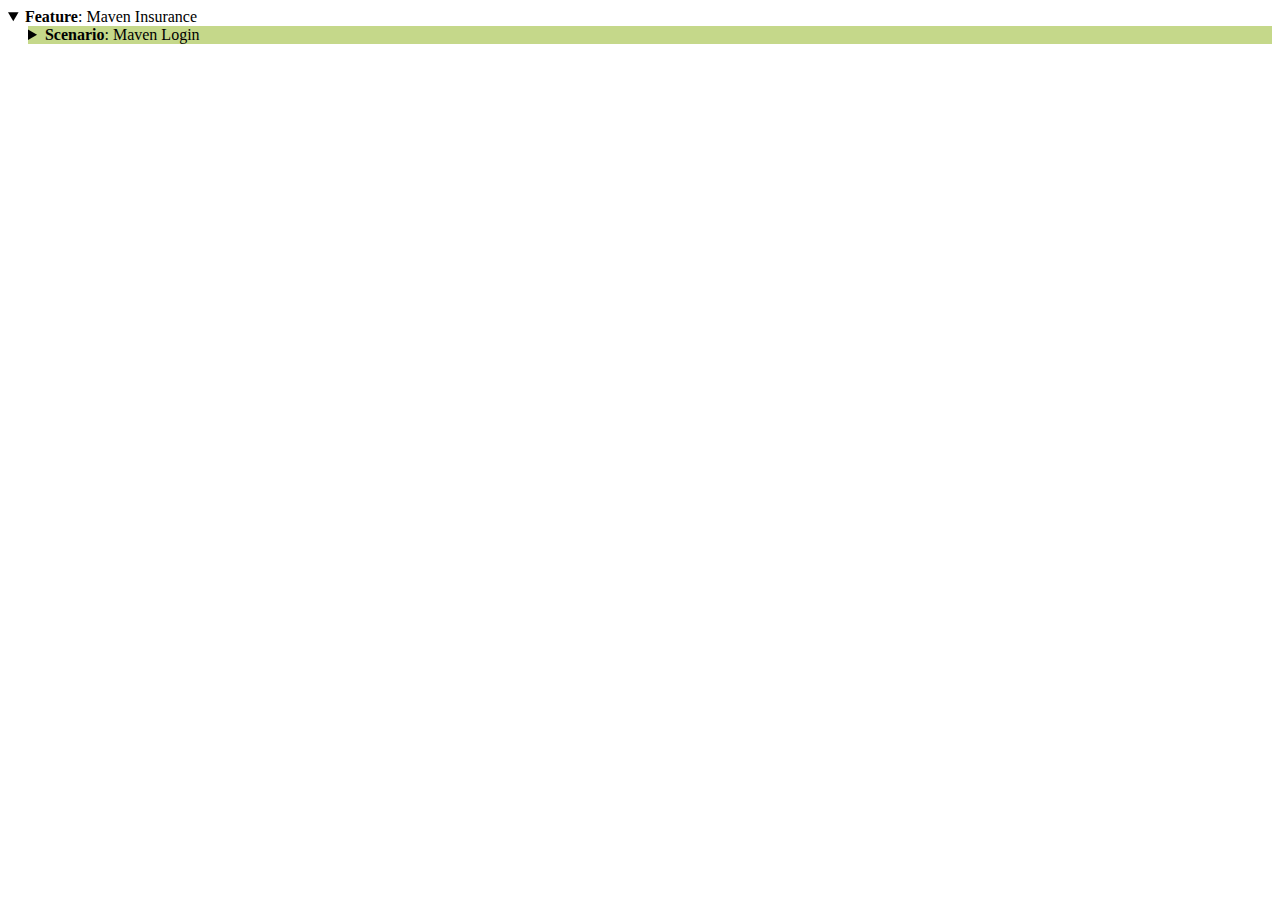
<file: CucumberReport/index.html>
<!DOCTYPE html>
<html>
  <head>
    <meta charset="utf-8">
    <title>Cucumber Features</title>
    <link href="style.css" rel="stylesheet">
    <script src="jquery-1.8.2.min.js"></script>
    <script src="formatter.js"></script>
    <script src="report.js"></script>
  </head>
  <body>
    <div class="cucumber-report"></div>
  </body>
</html>
</file>
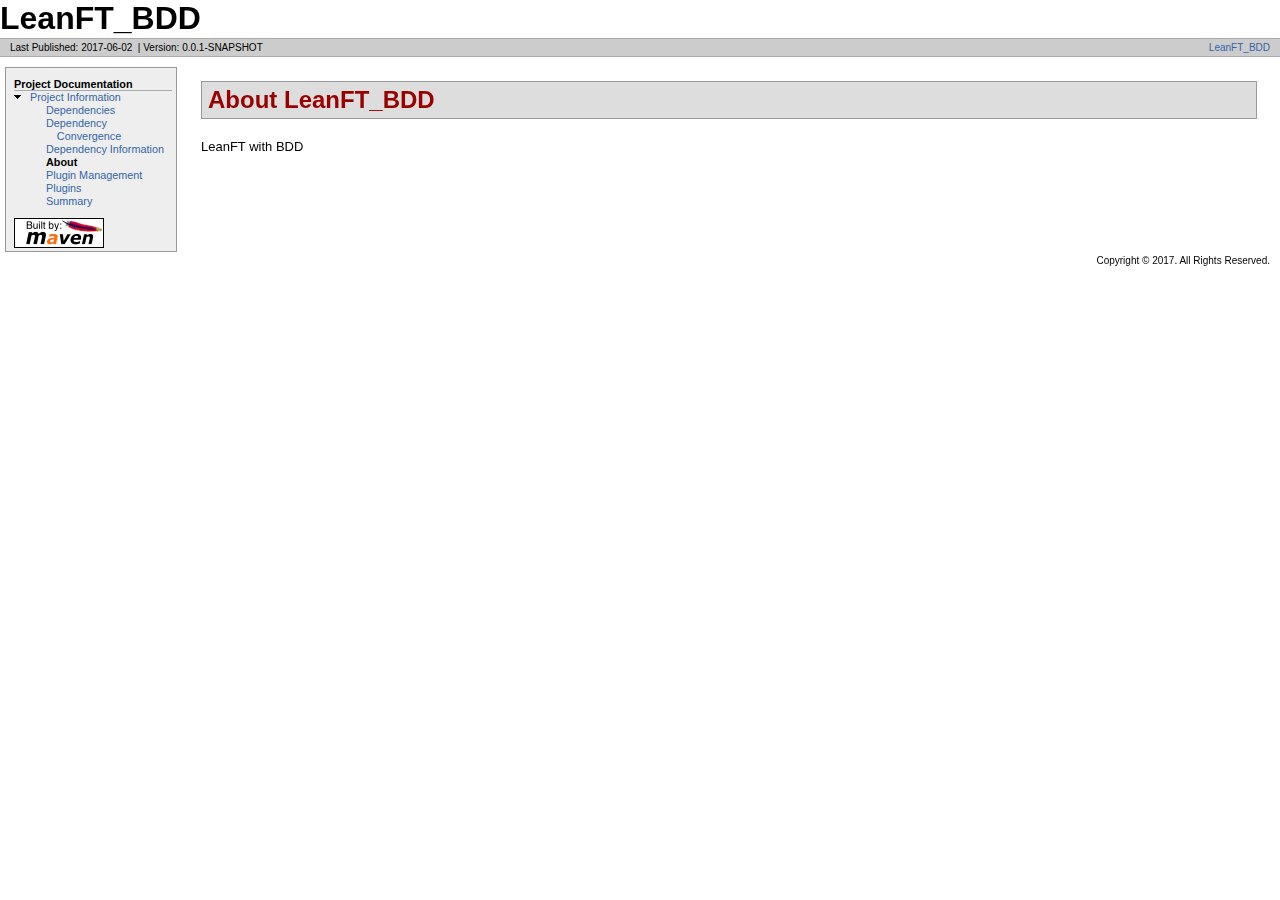
<file: target/site/index.html>
<!DOCTYPE html PUBLIC "-//W3C//DTD XHTML 1.0 Transitional//EN" "http://www.w3.org/TR/xhtml1/DTD/xhtml1-transitional.dtd">
<!-- Generated by Apache Maven Doxia Site Renderer 1.4 at 2017-06-02 -->
<html xmlns="http://www.w3.org/1999/xhtml" xml:lang="en" lang="en">
  <head>
    <meta http-equiv="Content-Type" content="text/html; charset=UTF-8" />
    <title>LeanFT_BDD - About</title>
    <style type="text/css" media="all">
      @import url("./css/maven-base.css");
      @import url("./css/maven-theme.css");
      @import url("./css/site.css");
    </style>
    <link rel="stylesheet" href="./css/print.css" type="text/css" media="print" />
    <meta name="Date-Revision-yyyymmdd" content="20170602" />
    <meta http-equiv="Content-Language" content="en" />
        
        </head>
  <body class="composite">
    <div id="banner">
                    <div id="bannerLeft">
                LeanFT_BDD
                </div>
                    <div class="clear">
        <hr/>
      </div>
    </div>
    <div id="breadcrumbs">
            
                    
                <div class="xleft">
        <span id="publishDate">Last Published: 2017-06-02</span>
                  &nbsp;| <span id="projectVersion">Version: 0.0.1-SNAPSHOT</span>
                      </div>
            <div class="xright">                    <a href="${project.url}" title="LeanFT_BDD">LeanFT_BDD</a>
              
                    
      </div>
      <div class="clear">
        <hr/>
      </div>
    </div>
    <div id="leftColumn">
      <div id="navcolumn">
             
                    
                                          <h5>Project Documentation</h5>
                  <ul>
                                                                                                                                                                                          <li class="expanded">
                          <a href="project-info.html" title="Project Information">Project Information</a>
                    <ul>
                      <li class="none">
                          <a href="dependencies.html" title="Dependencies">Dependencies</a>
            </li>
                      <li class="none">
                          <a href="dependency-convergence.html" title="Dependency Convergence">Dependency Convergence</a>
            </li>
                      <li class="none">
                          <a href="dependency-info.html" title="Dependency Information">Dependency Information</a>
            </li>
                      <li class="none">
            <strong>About</strong>
          </li>
                      <li class="none">
                          <a href="plugin-management.html" title="Plugin Management">Plugin Management</a>
            </li>
                      <li class="none">
                          <a href="plugins.html" title="Plugins">Plugins</a>
            </li>
                      <li class="none">
                          <a href="project-summary.html" title="Summary">Summary</a>
            </li>
              </ul>
        </li>
          </ul>
                             <a href="http://maven.apache.org/" title="Built by Maven" class="poweredBy">
        <img class="poweredBy" alt="Built by Maven" src="./images/logos/maven-feather.png" />
      </a>
                   
                    
            </div>
    </div>
    <div id="bodyColumn">
      <div id="contentBox">
        <div class="section">
<h2>About LeanFT_BDD<a name="About_LeanFT_BDD"></a></h2><a name="About_LeanFT_BDD"></a>
<p>LeanFT with BDD</p></div>
      </div>
    </div>
    <div class="clear">
      <hr/>
    </div>
    <div id="footer">
      <div class="xright">
              Copyright &#169;                   2017.
          All Rights Reserved.      
                    
                  </div>
      <div class="clear">
        <hr/>
      </div>
    </div>
  </body>
</html>
</file>
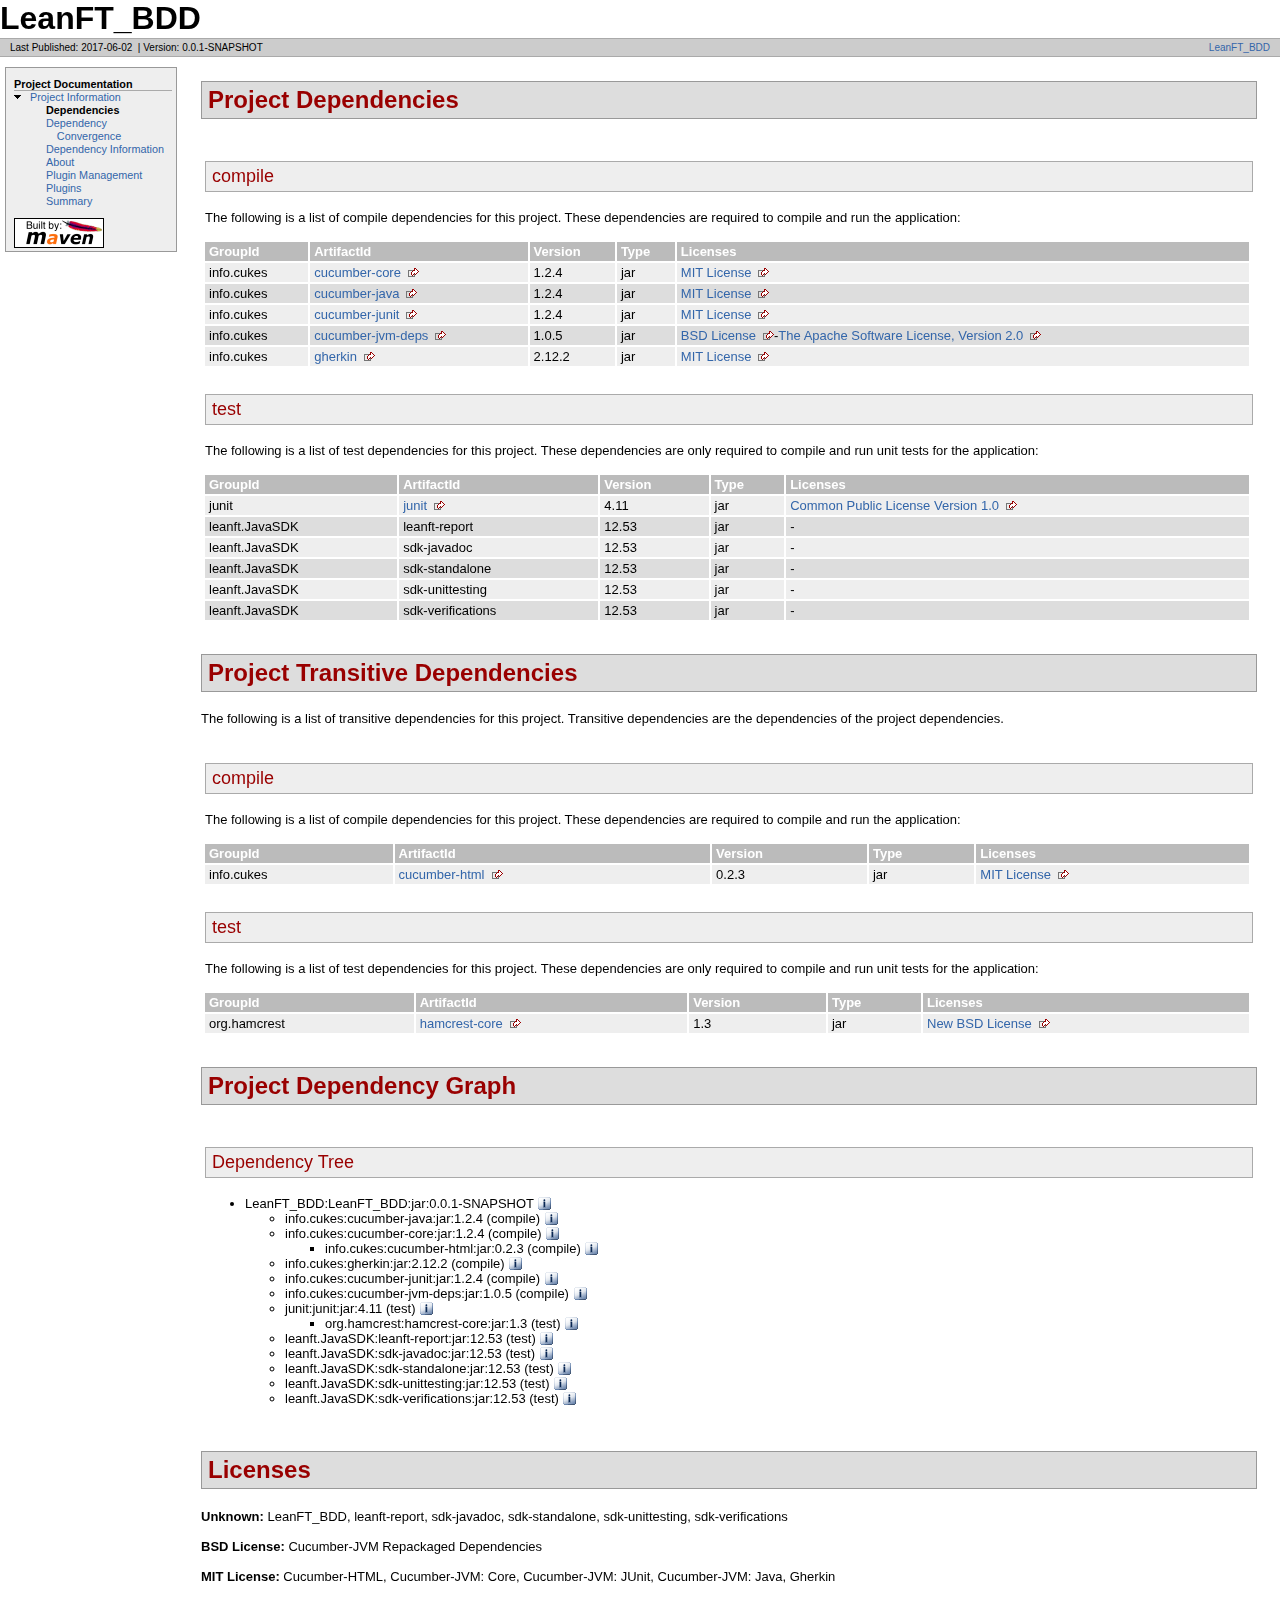
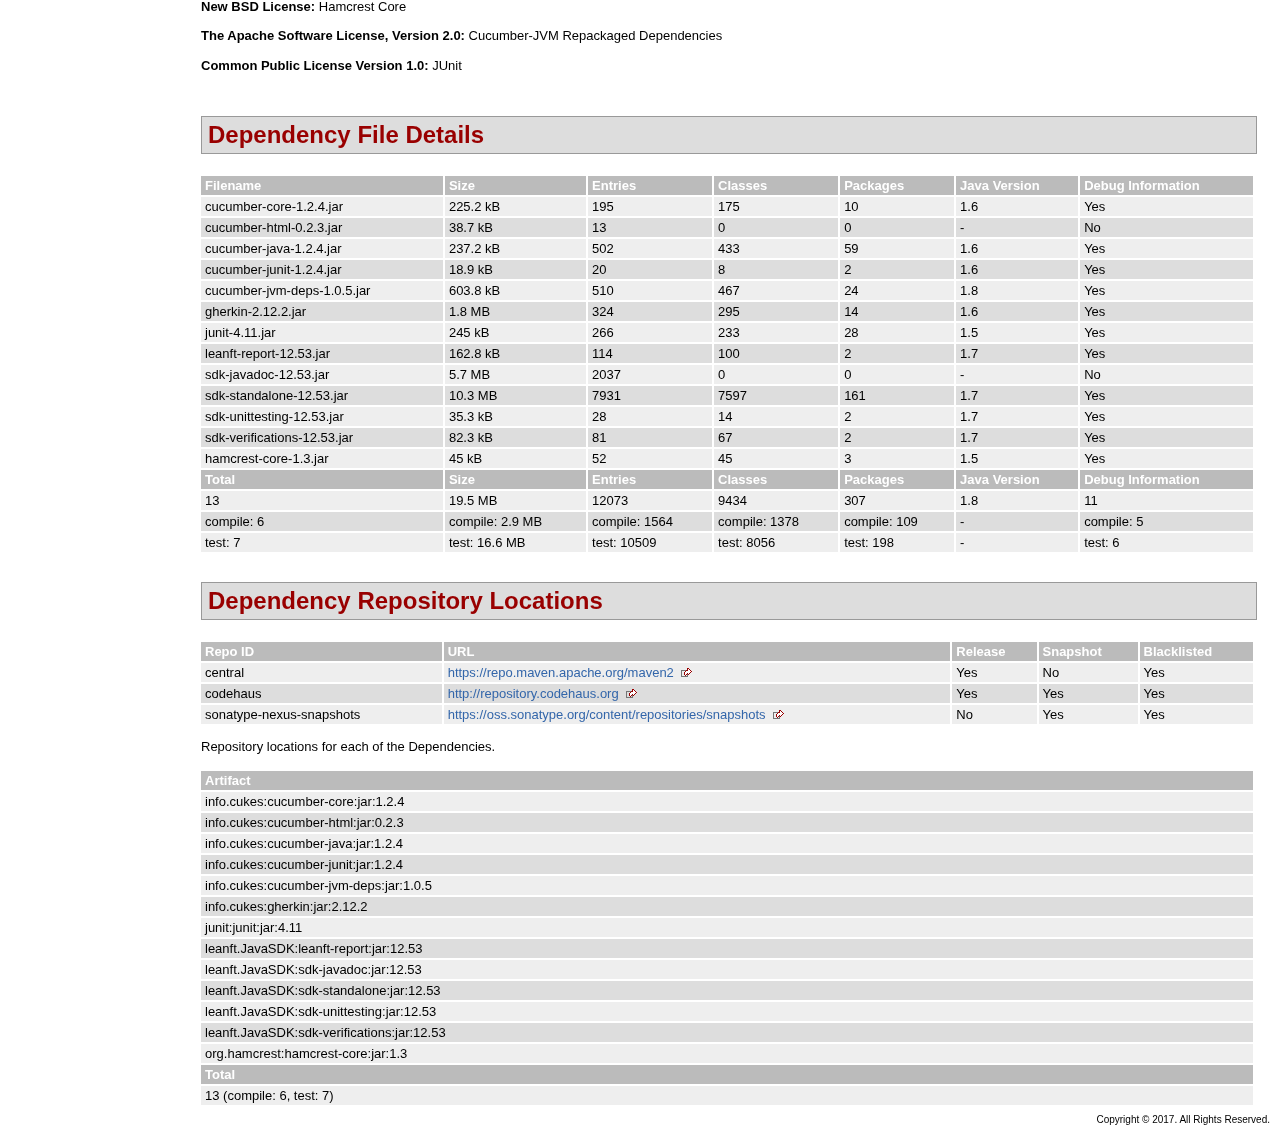
<file: target/site/dependencies.html>
<!DOCTYPE html PUBLIC "-//W3C//DTD XHTML 1.0 Transitional//EN" "http://www.w3.org/TR/xhtml1/DTD/xhtml1-transitional.dtd">
<!-- Generated by Apache Maven Doxia Site Renderer 1.4 at 2017-06-02 -->
<html xmlns="http://www.w3.org/1999/xhtml" xml:lang="en" lang="en">
  <head>
    <meta http-equiv="Content-Type" content="text/html; charset=UTF-8" />
    <title>LeanFT_BDD - Project Dependencies</title>
    <style type="text/css" media="all">
      @import url("./css/maven-base.css");
      @import url("./css/maven-theme.css");
      @import url("./css/site.css");
    </style>
    <link rel="stylesheet" href="./css/print.css" type="text/css" media="print" />
    <meta name="Date-Revision-yyyymmdd" content="20170602" />
    <meta http-equiv="Content-Language" content="en" />
        
        </head>
  <body class="composite">
    <div id="banner">
                    <div id="bannerLeft">
                LeanFT_BDD
                </div>
                    <div class="clear">
        <hr/>
      </div>
    </div>
    <div id="breadcrumbs">
            
                    
                <div class="xleft">
        <span id="publishDate">Last Published: 2017-06-02</span>
                  &nbsp;| <span id="projectVersion">Version: 0.0.1-SNAPSHOT</span>
                      </div>
            <div class="xright">                    <a href="${project.url}" title="LeanFT_BDD">LeanFT_BDD</a>
              
                    
      </div>
      <div class="clear">
        <hr/>
      </div>
    </div>
    <div id="leftColumn">
      <div id="navcolumn">
             
                    
                                          <h5>Project Documentation</h5>
                  <ul>
                                                                                                                                                                                          <li class="expanded">
                          <a href="project-info.html" title="Project Information">Project Information</a>
                    <ul>
                      <li class="none">
            <strong>Dependencies</strong>
          </li>
                      <li class="none">
                          <a href="dependency-convergence.html" title="Dependency Convergence">Dependency Convergence</a>
            </li>
                      <li class="none">
                          <a href="dependency-info.html" title="Dependency Information">Dependency Information</a>
            </li>
                      <li class="none">
                          <a href="index.html" title="About">About</a>
            </li>
                      <li class="none">
                          <a href="plugin-management.html" title="Plugin Management">Plugin Management</a>
            </li>
                      <li class="none">
                          <a href="plugins.html" title="Plugins">Plugins</a>
            </li>
                      <li class="none">
                          <a href="project-summary.html" title="Summary">Summary</a>
            </li>
              </ul>
        </li>
          </ul>
                             <a href="http://maven.apache.org/" title="Built by Maven" class="poweredBy">
        <img class="poweredBy" alt="Built by Maven" src="./images/logos/maven-feather.png" />
      </a>
                   
                    
            </div>
    </div>
    <div id="bodyColumn">
      <div id="contentBox">
        <a name="Project_Dependencies"></a>
<div class="section">
<h2>Project Dependencies<a name="Project_Dependencies"></a></h2><a name="Project_Dependencies_compile"></a>
<div class="section">
<h3>compile<a name="compile"></a></h3>
<p>The following is a list of compile dependencies for this project. These dependencies are required to compile and run the application:</p>
<table border="0" class="bodyTable">
<tr class="a">
<th>GroupId</th>
<th>ArtifactId</th>
<th>Version</th>
<th>Type</th>
<th>Licenses</th></tr>
<tr class="b">
<td>info.cukes</td>
<td><a class="externalLink" href="http://cukes.info/cucumber-core/">cucumber-core</a></td>
<td>1.2.4</td>
<td>jar</td>
<td><a class="externalLink" href="http://www.opensource.org/licenses/mit-license">MIT License</a></td></tr>
<tr class="a">
<td>info.cukes</td>
<td><a class="externalLink" href="http://cukes.info/cucumber-java/">cucumber-java</a></td>
<td>1.2.4</td>
<td>jar</td>
<td><a class="externalLink" href="http://www.opensource.org/licenses/mit-license">MIT License</a></td></tr>
<tr class="b">
<td>info.cukes</td>
<td><a class="externalLink" href="http://cukes.info/cucumber-junit/">cucumber-junit</a></td>
<td>1.2.4</td>
<td>jar</td>
<td><a class="externalLink" href="http://www.opensource.org/licenses/mit-license">MIT License</a></td></tr>
<tr class="a">
<td>info.cukes</td>
<td><a class="externalLink" href="https://github.com/cucumber/cucumber-jvm-deps">cucumber-jvm-deps</a></td>
<td>1.0.5</td>
<td>jar</td>
<td><a class="externalLink" href="http://xstream.codehaus.org/license.html">BSD License</a>-<a class="externalLink" href="http://www.apache.org/licenses/LICENSE-2.0">The Apache Software License, Version 2.0</a></td></tr>
<tr class="b">
<td>info.cukes</td>
<td><a class="externalLink" href="https://github.com/cucumber/gherkin">gherkin</a></td>
<td>2.12.2</td>
<td>jar</td>
<td><a class="externalLink" href="http://www.opensource.org/licenses/mit-license">MIT License</a></td></tr></table></div><a name="Project_Dependencies_test"></a>
<div class="section">
<h3>test<a name="test"></a></h3>
<p>The following is a list of test dependencies for this project. These dependencies are only required to compile and run unit tests for the application:</p>
<table border="0" class="bodyTable">
<tr class="a">
<th>GroupId</th>
<th>ArtifactId</th>
<th>Version</th>
<th>Type</th>
<th>Licenses</th></tr>
<tr class="b">
<td>junit</td>
<td><a class="externalLink" href="http://junit.org">junit</a></td>
<td>4.11</td>
<td>jar</td>
<td><a class="externalLink" href="http://www.opensource.org/licenses/cpl1.0.txt">Common Public License Version 1.0</a></td></tr>
<tr class="a">
<td>leanft.JavaSDK</td>
<td>leanft-report</td>
<td>12.53</td>
<td>jar</td>
<td>-</td></tr>
<tr class="b">
<td>leanft.JavaSDK</td>
<td>sdk-javadoc</td>
<td>12.53</td>
<td>jar</td>
<td>-</td></tr>
<tr class="a">
<td>leanft.JavaSDK</td>
<td>sdk-standalone</td>
<td>12.53</td>
<td>jar</td>
<td>-</td></tr>
<tr class="b">
<td>leanft.JavaSDK</td>
<td>sdk-unittesting</td>
<td>12.53</td>
<td>jar</td>
<td>-</td></tr>
<tr class="a">
<td>leanft.JavaSDK</td>
<td>sdk-verifications</td>
<td>12.53</td>
<td>jar</td>
<td>-</td></tr></table></div></div><a name="Project_Transitive_Dependencies"></a>
<div class="section">
<h2>Project Transitive Dependencies<a name="Project_Transitive_Dependencies"></a></h2>
<p>The following is a list of transitive dependencies for this project. Transitive dependencies are the dependencies of the project dependencies.</p><a name="Project_Transitive_Dependencies_compile"></a>
<div class="section">
<h3>compile<a name="compile"></a></h3>
<p>The following is a list of compile dependencies for this project. These dependencies are required to compile and run the application:</p>
<table border="0" class="bodyTable">
<tr class="a">
<th>GroupId</th>
<th>ArtifactId</th>
<th>Version</th>
<th>Type</th>
<th>Licenses</th></tr>
<tr class="b">
<td>info.cukes</td>
<td><a class="externalLink" href="http://nexus.sonatype.org/oss-repository-hosting.html/cucumber-html">cucumber-html</a></td>
<td>0.2.3</td>
<td>jar</td>
<td><a class="externalLink" href="http://www.opensource.org/licenses/mit-license">MIT License</a></td></tr></table></div><a name="Project_Transitive_Dependencies_test"></a>
<div class="section">
<h3>test<a name="test"></a></h3>
<p>The following is a list of test dependencies for this project. These dependencies are only required to compile and run unit tests for the application:</p>
<table border="0" class="bodyTable">
<tr class="a">
<th>GroupId</th>
<th>ArtifactId</th>
<th>Version</th>
<th>Type</th>
<th>Licenses</th></tr>
<tr class="b">
<td>org.hamcrest</td>
<td><a class="externalLink" href="https://github.com/hamcrest/JavaHamcrest/hamcrest-core">hamcrest-core</a></td>
<td>1.3</td>
<td>jar</td>
<td><a class="externalLink" href="http://www.opensource.org/licenses/bsd-license.php">New BSD License</a></td></tr></table></div></div><a name="Project_Dependency_Graph"></a>
<div class="section">
<h2>Project Dependency Graph<a name="Project_Dependency_Graph"></a></h2>
<script language="javascript" type="text/javascript">
      function toggleDependencyDetails( divId, imgId )
      {
        var div = document.getElementById( divId );
        var img = document.getElementById( imgId );
        if( div.style.display == '' )
        {
          div.style.display = 'none';
          img.src='./images/icon_info_sml.gif';
          img.alt='[Information]';
        }
        else
        {
          div.style.display = '';
          img.src='./images/close.gif';
          img.alt='[Close]';
        }
      }
</script>
<a name="Dependency_Tree"></a>
<div class="section">
<h3>Dependency Tree<a name="Dependency_Tree"></a></h3>
<ul>
<li>LeanFT_BDD:LeanFT_BDD:jar:0.0.1-SNAPSHOT <img id="_img1" src="./images/icon_info_sml.gif" alt="[Information]" onclick="toggleDependencyDetails( '_dep0', '_img1' );" style="cursor: pointer; vertical-align: text-bottom;"></img><div id="_dep0" style="display:none">
<table border="0" class="bodyTable">
<tr class="a">
<th>LeanFT_BDD</th></tr>
<tr class="b">
<td>
<p><b>Description: </b>LeanFT with BDD</p>
<p><b>Project Licenses: </b>No licenses are defined for this project.</p></td></tr></table></div>
<ul>
<li>info.cukes:cucumber-java:jar:1.2.4 (compile) <img id="_img3" src="./images/icon_info_sml.gif" alt="[Information]" onclick="toggleDependencyDetails( '_dep2', '_img3' );" style="cursor: pointer; vertical-align: text-bottom;"></img><div id="_dep2" style="display:none">
<table border="0" class="bodyTable">
<tr class="a">
<th>Cucumber-JVM: Java</th></tr>
<tr class="b">
<td>
<p><b>Description: </b>Sonatype helps open source projects to set up Maven repositories on https://oss.sonatype.org/</p>
<p><b>URL: </b><a class="externalLink" href="http://cukes.info/cucumber-java/">http://cukes.info/cucumber-java/</a></p>
<p><b>Project Licenses: </b><a class="externalLink" href="http://www.opensource.org/licenses/mit-license">MIT License</a></p></td></tr></table></div></li>
<li>info.cukes:cucumber-core:jar:1.2.4 (compile) <img id="_img5" src="./images/icon_info_sml.gif" alt="[Information]" onclick="toggleDependencyDetails( '_dep4', '_img5' );" style="cursor: pointer; vertical-align: text-bottom;"></img><div id="_dep4" style="display:none">
<table border="0" class="bodyTable">
<tr class="a">
<th>Cucumber-JVM: Core</th></tr>
<tr class="b">
<td>
<p><b>Description: </b>Sonatype helps open source projects to set up Maven repositories on https://oss.sonatype.org/</p>
<p><b>URL: </b><a class="externalLink" href="http://cukes.info/cucumber-core/">http://cukes.info/cucumber-core/</a></p>
<p><b>Project Licenses: </b><a class="externalLink" href="http://www.opensource.org/licenses/mit-license">MIT License</a></p></td></tr></table></div>
<ul>
<li>info.cukes:cucumber-html:jar:0.2.3 (compile) <img id="_img7" src="./images/icon_info_sml.gif" alt="[Information]" onclick="toggleDependencyDetails( '_dep6', '_img7' );" style="cursor: pointer; vertical-align: text-bottom;"></img><div id="_dep6" style="display:none">
<table border="0" class="bodyTable">
<tr class="a">
<th>Cucumber-HTML</th></tr>
<tr class="b">
<td>
<p><b>Description: </b>Cucumber-HTML is a cross-platform HTML formatter for all the Cucumber implementations.</p>
<p><b>URL: </b><a class="externalLink" href="http://nexus.sonatype.org/oss-repository-hosting.html/cucumber-html">http://nexus.sonatype.org/oss-repository-hosting.html/cucumber-html</a></p>
<p><b>Project Licenses: </b><a class="externalLink" href="http://www.opensource.org/licenses/mit-license">MIT License</a></p></td></tr></table></div></li></ul></li>
<li>info.cukes:gherkin:jar:2.12.2 (compile) <img id="_img9" src="./images/icon_info_sml.gif" alt="[Information]" onclick="toggleDependencyDetails( '_dep8', '_img9' );" style="cursor: pointer; vertical-align: text-bottom;"></img><div id="_dep8" style="display:none">
<table border="0" class="bodyTable">
<tr class="a">
<th>Gherkin</th></tr>
<tr class="b">
<td>
<p><b>Description: </b>Pure Java Gherkin</p>
<p><b>URL: </b><a class="externalLink" href="https://github.com/cucumber/gherkin">https://github.com/cucumber/gherkin</a></p>
<p><b>Project Licenses: </b><a class="externalLink" href="http://www.opensource.org/licenses/mit-license">MIT License</a></p></td></tr></table></div></li>
<li>info.cukes:cucumber-junit:jar:1.2.4 (compile) <img id="_img11" src="./images/icon_info_sml.gif" alt="[Information]" onclick="toggleDependencyDetails( '_dep10', '_img11' );" style="cursor: pointer; vertical-align: text-bottom;"></img><div id="_dep10" style="display:none">
<table border="0" class="bodyTable">
<tr class="a">
<th>Cucumber-JVM: JUnit</th></tr>
<tr class="b">
<td>
<p><b>Description: </b>Sonatype helps open source projects to set up Maven repositories on https://oss.sonatype.org/</p>
<p><b>URL: </b><a class="externalLink" href="http://cukes.info/cucumber-junit/">http://cukes.info/cucumber-junit/</a></p>
<p><b>Project Licenses: </b><a class="externalLink" href="http://www.opensource.org/licenses/mit-license">MIT License</a></p></td></tr></table></div></li>
<li>info.cukes:cucumber-jvm-deps:jar:1.0.5 (compile) <img id="_img13" src="./images/icon_info_sml.gif" alt="[Information]" onclick="toggleDependencyDetails( '_dep12', '_img13' );" style="cursor: pointer; vertical-align: text-bottom;"></img><div id="_dep12" style="display:none">
<table border="0" class="bodyTable">
<tr class="a">
<th>Cucumber-JVM Repackaged Dependencies</th></tr>
<tr class="b">
<td>
<p><b>Description: </b>Sonatype helps open source projects to set up Maven repositories on https://oss.sonatype.org/</p>
<p><b>URL: </b><a class="externalLink" href="https://github.com/cucumber/cucumber-jvm-deps">https://github.com/cucumber/cucumber-jvm-deps</a></p>
<p><b>Project Licenses: </b><a class="externalLink" href="http://xstream.codehaus.org/license.html">BSD License</a>, <a class="externalLink" href="http://www.apache.org/licenses/LICENSE-2.0">The Apache Software License, Version 2.0</a></p></td></tr></table></div></li>
<li>junit:junit:jar:4.11 (test) <img id="_img15" src="./images/icon_info_sml.gif" alt="[Information]" onclick="toggleDependencyDetails( '_dep14', '_img15' );" style="cursor: pointer; vertical-align: text-bottom;"></img><div id="_dep14" style="display:none">
<table border="0" class="bodyTable">
<tr class="a">
<th>JUnit</th></tr>
<tr class="b">
<td>
<p><b>Description: </b>JUnit is a regression testing framework written by Erich Gamma and Kent Beck.
        It is used by the developer who implements unit tests in Java.</p>
<p><b>URL: </b><a class="externalLink" href="http://junit.org">http://junit.org</a></p>
<p><b>Project Licenses: </b><a class="externalLink" href="http://www.opensource.org/licenses/cpl1.0.txt">Common Public License Version 1.0</a></p></td></tr></table></div>
<ul>
<li>org.hamcrest:hamcrest-core:jar:1.3 (test) <img id="_img17" src="./images/icon_info_sml.gif" alt="[Information]" onclick="toggleDependencyDetails( '_dep16', '_img17' );" style="cursor: pointer; vertical-align: text-bottom;"></img><div id="_dep16" style="display:none">
<table border="0" class="bodyTable">
<tr class="a">
<th>Hamcrest Core</th></tr>
<tr class="b">
<td>
<p><b>Description: </b>This is the core API of hamcrest matcher framework to be used by third-party framework providers. This includes the a foundation set of matcher implementations for common operations.</p>
<p><b>URL: </b><a class="externalLink" href="https://github.com/hamcrest/JavaHamcrest/hamcrest-core">https://github.com/hamcrest/JavaHamcrest/hamcrest-core</a></p>
<p><b>Project Licenses: </b><a class="externalLink" href="http://www.opensource.org/licenses/bsd-license.php">New BSD License</a></p></td></tr></table></div></li></ul></li>
<li>leanft.JavaSDK:leanft-report:jar:12.53 (test) <img id="_img19" src="./images/icon_info_sml.gif" alt="[Information]" onclick="toggleDependencyDetails( '_dep18', '_img19' );" style="cursor: pointer; vertical-align: text-bottom;"></img><div id="_dep18" style="display:none">
<table border="0" class="bodyTable">
<tr class="a">
<th>leanft-report</th></tr>
<tr class="b">
<td>
<p><b>Description: </b>POM was created from install:install-file</p>
<p><b>Project Licenses: </b>No licenses are defined for this project.</p></td></tr></table></div></li>
<li>leanft.JavaSDK:sdk-javadoc:jar:12.53 (test) <img id="_img21" src="./images/icon_info_sml.gif" alt="[Information]" onclick="toggleDependencyDetails( '_dep20', '_img21' );" style="cursor: pointer; vertical-align: text-bottom;"></img><div id="_dep20" style="display:none">
<table border="0" class="bodyTable">
<tr class="a">
<th>sdk-javadoc</th></tr>
<tr class="b">
<td>
<p><b>Description: </b>POM was created from install:install-file</p>
<p><b>Project Licenses: </b>No licenses are defined for this project.</p></td></tr></table></div></li>
<li>leanft.JavaSDK:sdk-standalone:jar:12.53 (test) <img id="_img23" src="./images/icon_info_sml.gif" alt="[Information]" onclick="toggleDependencyDetails( '_dep22', '_img23' );" style="cursor: pointer; vertical-align: text-bottom;"></img><div id="_dep22" style="display:none">
<table border="0" class="bodyTable">
<tr class="a">
<th>sdk-standalone</th></tr>
<tr class="b">
<td>
<p><b>Description: </b>POM was created from install:install-file</p>
<p><b>Project Licenses: </b>No licenses are defined for this project.</p></td></tr></table></div></li>
<li>leanft.JavaSDK:sdk-unittesting:jar:12.53 (test) <img id="_img25" src="./images/icon_info_sml.gif" alt="[Information]" onclick="toggleDependencyDetails( '_dep24', '_img25' );" style="cursor: pointer; vertical-align: text-bottom;"></img><div id="_dep24" style="display:none">
<table border="0" class="bodyTable">
<tr class="a">
<th>sdk-unittesting</th></tr>
<tr class="b">
<td>
<p><b>Description: </b>POM was created from install:install-file</p>
<p><b>Project Licenses: </b>No licenses are defined for this project.</p></td></tr></table></div></li>
<li>leanft.JavaSDK:sdk-verifications:jar:12.53 (test) <img id="_img27" src="./images/icon_info_sml.gif" alt="[Information]" onclick="toggleDependencyDetails( '_dep26', '_img27' );" style="cursor: pointer; vertical-align: text-bottom;"></img><div id="_dep26" style="display:none">
<table border="0" class="bodyTable">
<tr class="a">
<th>sdk-verifications</th></tr>
<tr class="b">
<td>
<p><b>Description: </b>POM was created from install:install-file</p>
<p><b>Project Licenses: </b>No licenses are defined for this project.</p></td></tr></table></div></li></ul></li></ul></div></div><a name="Licenses"></a>
<div class="section">
<h2>Licenses<a name="Licenses"></a></h2>
<p><b>Unknown: </b>LeanFT_BDD, leanft-report, sdk-javadoc, sdk-standalone, sdk-unittesting, sdk-verifications</p>
<p><b>BSD License: </b>Cucumber-JVM Repackaged Dependencies</p>
<p><b>MIT License: </b>Cucumber-HTML, Cucumber-JVM: Core, Cucumber-JVM: JUnit, Cucumber-JVM: Java, Gherkin</p>
<p><b>New BSD License: </b>Hamcrest Core</p>
<p><b>The Apache Software License, Version 2.0: </b>Cucumber-JVM Repackaged Dependencies</p>
<p><b>Common Public License Version 1.0: </b>JUnit</p></div><a name="Dependency_File_Details"></a>
<div class="section">
<h2>Dependency File Details<a name="Dependency_File_Details"></a></h2>
<table border="0" class="bodyTable">
<tr class="a">
<th>Filename</th>
<th>Size</th>
<th>Entries</th>
<th>Classes</th>
<th>Packages</th>
<th>Java Version</th>
<th title="Indicates whether these dependencies have been compiled with debug information.">Debug Information</th></tr>
<tr class="b">
<td>cucumber-core-1.2.4.jar</td>
<td>225.2 kB</td>
<td>195</td>
<td>175</td>
<td>10</td>
<td>1.6</td>
<td>Yes</td></tr>
<tr class="a">
<td>cucumber-html-0.2.3.jar</td>
<td>38.7 kB</td>
<td>13</td>
<td>0</td>
<td>0</td>
<td>-</td>
<td>No</td></tr>
<tr class="b">
<td>cucumber-java-1.2.4.jar</td>
<td>237.2 kB</td>
<td>502</td>
<td>433</td>
<td>59</td>
<td>1.6</td>
<td>Yes</td></tr>
<tr class="a">
<td>cucumber-junit-1.2.4.jar</td>
<td>18.9 kB</td>
<td>20</td>
<td>8</td>
<td>2</td>
<td>1.6</td>
<td>Yes</td></tr>
<tr class="b">
<td>cucumber-jvm-deps-1.0.5.jar</td>
<td>603.8 kB</td>
<td>510</td>
<td>467</td>
<td>24</td>
<td>1.8</td>
<td>Yes</td></tr>
<tr class="a">
<td>gherkin-2.12.2.jar</td>
<td>1.8 MB</td>
<td>324</td>
<td>295</td>
<td>14</td>
<td>1.6</td>
<td>Yes</td></tr>
<tr class="b">
<td>junit-4.11.jar</td>
<td>245 kB</td>
<td>266</td>
<td>233</td>
<td>28</td>
<td>1.5</td>
<td>Yes</td></tr>
<tr class="a">
<td>leanft-report-12.53.jar</td>
<td>162.8 kB</td>
<td>114</td>
<td>100</td>
<td>2</td>
<td>1.7</td>
<td>Yes</td></tr>
<tr class="b">
<td>sdk-javadoc-12.53.jar</td>
<td>5.7 MB</td>
<td>2037</td>
<td>0</td>
<td>0</td>
<td>-</td>
<td>No</td></tr>
<tr class="a">
<td>sdk-standalone-12.53.jar</td>
<td>10.3 MB</td>
<td>7931</td>
<td>7597</td>
<td>161</td>
<td>1.7</td>
<td>Yes</td></tr>
<tr class="b">
<td>sdk-unittesting-12.53.jar</td>
<td>35.3 kB</td>
<td>28</td>
<td>14</td>
<td>2</td>
<td>1.7</td>
<td>Yes</td></tr>
<tr class="a">
<td>sdk-verifications-12.53.jar</td>
<td>82.3 kB</td>
<td>81</td>
<td>67</td>
<td>2</td>
<td>1.7</td>
<td>Yes</td></tr>
<tr class="b">
<td>hamcrest-core-1.3.jar</td>
<td>45 kB</td>
<td>52</td>
<td>45</td>
<td>3</td>
<td>1.5</td>
<td>Yes</td></tr>
<tr class="a">
<th>Total</th>
<th>Size</th>
<th>Entries</th>
<th>Classes</th>
<th>Packages</th>
<th>Java Version</th>
<th>Debug Information</th></tr>
<tr class="b">
<td>13</td>
<td>19.5 MB</td>
<td>12073</td>
<td>9434</td>
<td>307</td>
<td>1.8</td>
<td>11</td></tr>
<tr class="a">
<td>compile: 6</td>
<td>compile: 2.9 MB</td>
<td>compile: 1564</td>
<td>compile: 1378</td>
<td>compile: 109</td>
<td>-</td>
<td>compile: 5</td></tr>
<tr class="b">
<td>test: 7</td>
<td>test: 16.6 MB</td>
<td>test: 10509</td>
<td>test: 8056</td>
<td>test: 198</td>
<td>-</td>
<td>test: 6</td></tr></table></div><a name="Dependency_Repository_Locations"></a>
<div class="section">
<h2>Dependency Repository Locations<a name="Dependency_Repository_Locations"></a></h2>
<table border="0" class="bodyTable">
<tr class="a">
<th>Repo ID</th>
<th>URL</th>
<th>Release</th>
<th>Snapshot</th>
<th>Blacklisted</th></tr>
<tr class="b">
<td>central</td>
<td><a class="externalLink" href="https://repo.maven.apache.org/maven2">https://repo.maven.apache.org/maven2</a></td>
<td>Yes</td>
<td>No</td>
<td>Yes</td></tr>
<tr class="a">
<td>codehaus</td>
<td><a class="externalLink" href="http://repository.codehaus.org">http://repository.codehaus.org</a></td>
<td>Yes</td>
<td>Yes</td>
<td>Yes</td></tr>
<tr class="b">
<td>sonatype-nexus-snapshots</td>
<td><a class="externalLink" href="https://oss.sonatype.org/content/repositories/snapshots">https://oss.sonatype.org/content/repositories/snapshots</a></td>
<td>No</td>
<td>Yes</td>
<td>Yes</td></tr></table>
<p>Repository locations for each of the Dependencies.</p>
<table border="0" class="bodyTable">
<tr class="a">
<th>Artifact</th></tr>
<tr class="b">
<td>info.cukes:cucumber-core:jar:1.2.4</td></tr>
<tr class="a">
<td>info.cukes:cucumber-html:jar:0.2.3</td></tr>
<tr class="b">
<td>info.cukes:cucumber-java:jar:1.2.4</td></tr>
<tr class="a">
<td>info.cukes:cucumber-junit:jar:1.2.4</td></tr>
<tr class="b">
<td>info.cukes:cucumber-jvm-deps:jar:1.0.5</td></tr>
<tr class="a">
<td>info.cukes:gherkin:jar:2.12.2</td></tr>
<tr class="b">
<td>junit:junit:jar:4.11</td></tr>
<tr class="a">
<td>leanft.JavaSDK:leanft-report:jar:12.53</td></tr>
<tr class="b">
<td>leanft.JavaSDK:sdk-javadoc:jar:12.53</td></tr>
<tr class="a">
<td>leanft.JavaSDK:sdk-standalone:jar:12.53</td></tr>
<tr class="b">
<td>leanft.JavaSDK:sdk-unittesting:jar:12.53</td></tr>
<tr class="a">
<td>leanft.JavaSDK:sdk-verifications:jar:12.53</td></tr>
<tr class="b">
<td>org.hamcrest:hamcrest-core:jar:1.3</td></tr>
<tr class="a">
<th>Total</th></tr>
<tr class="b">
<td>13 (compile: 6, test: 7)</td></tr></table></div>
      </div>
    </div>
    <div class="clear">
      <hr/>
    </div>
    <div id="footer">
      <div class="xright">
              Copyright &#169;                   2017.
          All Rights Reserved.      
                    
                  </div>
      <div class="clear">
        <hr/>
      </div>
    </div>
  </body>
</html>
</file>
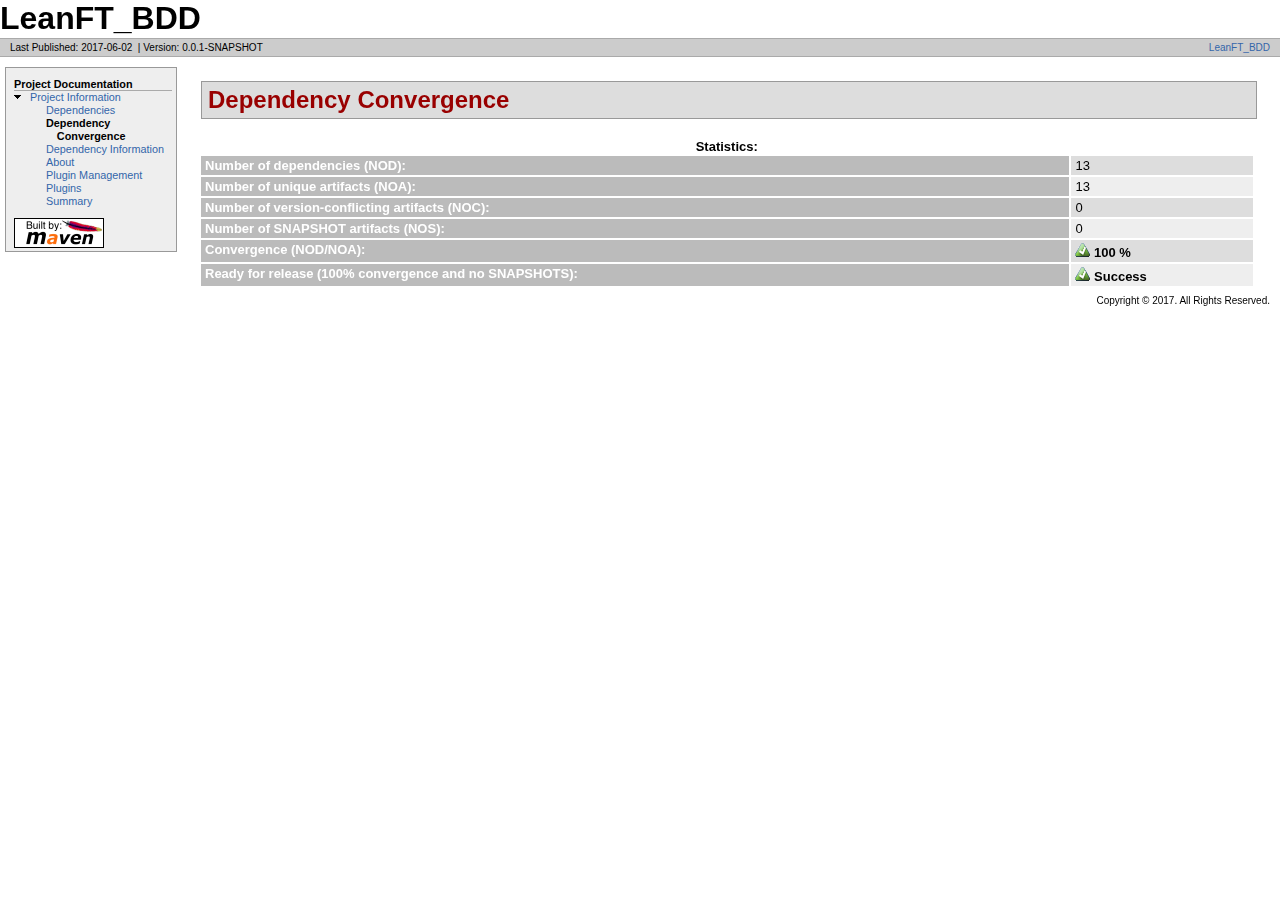
<file: target/site/dependency-convergence.html>
<!DOCTYPE html PUBLIC "-//W3C//DTD XHTML 1.0 Transitional//EN" "http://www.w3.org/TR/xhtml1/DTD/xhtml1-transitional.dtd">
<!-- Generated by Apache Maven Doxia Site Renderer 1.4 at 2017-06-02 -->
<html xmlns="http://www.w3.org/1999/xhtml" xml:lang="en" lang="en">
  <head>
    <meta http-equiv="Content-Type" content="text/html; charset=UTF-8" />
    <title>LeanFT_BDD - Dependency Convergence</title>
    <style type="text/css" media="all">
      @import url("./css/maven-base.css");
      @import url("./css/maven-theme.css");
      @import url("./css/site.css");
    </style>
    <link rel="stylesheet" href="./css/print.css" type="text/css" media="print" />
    <meta name="Date-Revision-yyyymmdd" content="20170602" />
    <meta http-equiv="Content-Language" content="en" />
        
        </head>
  <body class="composite">
    <div id="banner">
                    <div id="bannerLeft">
                LeanFT_BDD
                </div>
                    <div class="clear">
        <hr/>
      </div>
    </div>
    <div id="breadcrumbs">
            
                    
                <div class="xleft">
        <span id="publishDate">Last Published: 2017-06-02</span>
                  &nbsp;| <span id="projectVersion">Version: 0.0.1-SNAPSHOT</span>
                      </div>
            <div class="xright">                    <a href="${project.url}" title="LeanFT_BDD">LeanFT_BDD</a>
              
                    
      </div>
      <div class="clear">
        <hr/>
      </div>
    </div>
    <div id="leftColumn">
      <div id="navcolumn">
             
                    
                                          <h5>Project Documentation</h5>
                  <ul>
                                                                                                                                                                                          <li class="expanded">
                          <a href="project-info.html" title="Project Information">Project Information</a>
                    <ul>
                      <li class="none">
                          <a href="dependencies.html" title="Dependencies">Dependencies</a>
            </li>
                      <li class="none">
            <strong>Dependency Convergence</strong>
          </li>
                      <li class="none">
                          <a href="dependency-info.html" title="Dependency Information">Dependency Information</a>
            </li>
                      <li class="none">
                          <a href="index.html" title="About">About</a>
            </li>
                      <li class="none">
                          <a href="plugin-management.html" title="Plugin Management">Plugin Management</a>
            </li>
                      <li class="none">
                          <a href="plugins.html" title="Plugins">Plugins</a>
            </li>
                      <li class="none">
                          <a href="project-summary.html" title="Summary">Summary</a>
            </li>
              </ul>
        </li>
          </ul>
                             <a href="http://maven.apache.org/" title="Built by Maven" class="poweredBy">
        <img class="poweredBy" alt="Built by Maven" src="./images/logos/maven-feather.png" />
      </a>
                   
                    
            </div>
    </div>
    <div id="bodyColumn">
      <div id="contentBox">
        <div class="section">
<h2>Dependency Convergence<a name="Dependency_Convergence"></a></h2>
<table border="0" class="bodyTable"><caption>
  <b>Statistics:</b>
</caption>
<tr class="a">
<th>Number of dependencies (NOD):</th>
<td>13</td></tr>
<tr class="b">
<th>Number of unique artifacts (NOA):</th>
<td>13</td></tr>
<tr class="a">
<th>Number of version-conflicting artifacts (NOC):</th>
<td>0</td></tr>
<tr class="b">
<th>Number of SNAPSHOT artifacts (NOS):</th>
<td>0</td></tr>
<tr class="a">
<th>Convergence (NOD/NOA):</th>
<td><img alt="[Success]" src="images/icon_success_sml.gif" />&#160;<b>100 %</b></td></tr>
<tr class="b">
<th>Ready for release (100% convergence and no SNAPSHOTS):</th>
<td><img alt="[Success]" src="images/icon_success_sml.gif" />&#160;<b>Success</b></td></tr></table></div>
      </div>
    </div>
    <div class="clear">
      <hr/>
    </div>
    <div id="footer">
      <div class="xright">
              Copyright &#169;                   2017.
          All Rights Reserved.      
                    
                  </div>
      <div class="clear">
        <hr/>
      </div>
    </div>
  </body>
</html>
</file>
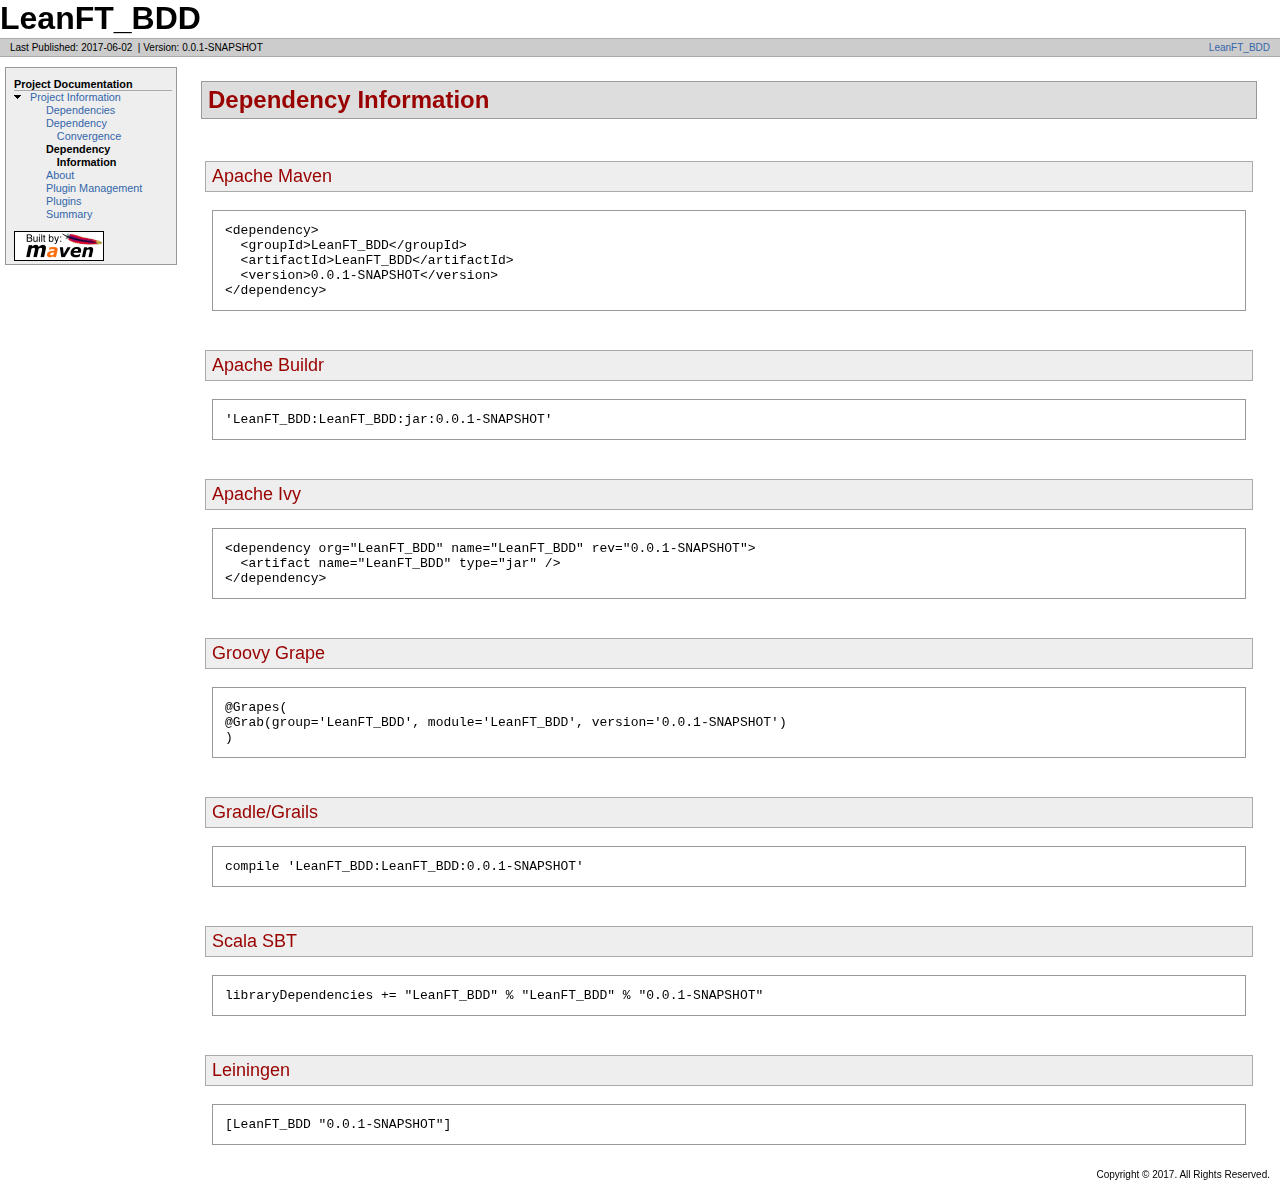
<file: target/site/dependency-info.html>
<!DOCTYPE html PUBLIC "-//W3C//DTD XHTML 1.0 Transitional//EN" "http://www.w3.org/TR/xhtml1/DTD/xhtml1-transitional.dtd">
<!-- Generated by Apache Maven Doxia Site Renderer 1.4 at 2017-06-02 -->
<html xmlns="http://www.w3.org/1999/xhtml" xml:lang="en" lang="en">
  <head>
    <meta http-equiv="Content-Type" content="text/html; charset=UTF-8" />
    <title>LeanFT_BDD - Dependency Information</title>
    <style type="text/css" media="all">
      @import url("./css/maven-base.css");
      @import url("./css/maven-theme.css");
      @import url("./css/site.css");
    </style>
    <link rel="stylesheet" href="./css/print.css" type="text/css" media="print" />
    <meta name="Date-Revision-yyyymmdd" content="20170602" />
    <meta http-equiv="Content-Language" content="en" />
        
        </head>
  <body class="composite">
    <div id="banner">
                    <div id="bannerLeft">
                LeanFT_BDD
                </div>
                    <div class="clear">
        <hr/>
      </div>
    </div>
    <div id="breadcrumbs">
            
                    
                <div class="xleft">
        <span id="publishDate">Last Published: 2017-06-02</span>
                  &nbsp;| <span id="projectVersion">Version: 0.0.1-SNAPSHOT</span>
                      </div>
            <div class="xright">                    <a href="${project.url}" title="LeanFT_BDD">LeanFT_BDD</a>
              
                    
      </div>
      <div class="clear">
        <hr/>
      </div>
    </div>
    <div id="leftColumn">
      <div id="navcolumn">
             
                    
                                          <h5>Project Documentation</h5>
                  <ul>
                                                                                                                                                                                          <li class="expanded">
                          <a href="project-info.html" title="Project Information">Project Information</a>
                    <ul>
                      <li class="none">
                          <a href="dependencies.html" title="Dependencies">Dependencies</a>
            </li>
                      <li class="none">
                          <a href="dependency-convergence.html" title="Dependency Convergence">Dependency Convergence</a>
            </li>
                      <li class="none">
            <strong>Dependency Information</strong>
          </li>
                      <li class="none">
                          <a href="index.html" title="About">About</a>
            </li>
                      <li class="none">
                          <a href="plugin-management.html" title="Plugin Management">Plugin Management</a>
            </li>
                      <li class="none">
                          <a href="plugins.html" title="Plugins">Plugins</a>
            </li>
                      <li class="none">
                          <a href="project-summary.html" title="Summary">Summary</a>
            </li>
              </ul>
        </li>
          </ul>
                             <a href="http://maven.apache.org/" title="Built by Maven" class="poweredBy">
        <img class="poweredBy" alt="Built by Maven" src="./images/logos/maven-feather.png" />
      </a>
                   
                    
            </div>
    </div>
    <div id="bodyColumn">
      <div id="contentBox">
        <div class="section">
<h2>Dependency Information<a name="Dependency_Information"></a></h2><a name="Dependency_Information"></a>
<div class="section">
<h3>Apache Maven<a name="Apache_Maven"></a></h3><a name="Apache_Maven"></a>
<div class="source">
<pre>&lt;dependency&gt;
  &lt;groupId&gt;LeanFT_BDD&lt;/groupId&gt;
  &lt;artifactId&gt;LeanFT_BDD&lt;/artifactId&gt;
  &lt;version&gt;0.0.1-SNAPSHOT&lt;/version&gt;
&lt;/dependency&gt;</pre></div></div>
<div class="section">
<h3>Apache Buildr<a name="Apache_Buildr"></a></h3><a name="Apache_Buildr"></a>
<div class="source">
<pre>'LeanFT_BDD:LeanFT_BDD:jar:0.0.1-SNAPSHOT'</pre></div></div>
<div class="section">
<h3>Apache Ivy<a name="Apache_Ivy"></a></h3><a name="Apache_Ivy"></a>
<div class="source">
<pre>&lt;dependency org=&quot;LeanFT_BDD&quot; name=&quot;LeanFT_BDD&quot; rev=&quot;0.0.1-SNAPSHOT&quot;&gt;
  &lt;artifact name=&quot;LeanFT_BDD&quot; type=&quot;jar&quot; /&gt;
&lt;/dependency&gt;</pre></div></div>
<div class="section">
<h3>Groovy Grape<a name="Groovy_Grape"></a></h3><a name="Groovy_Grape"></a>
<div class="source">
<pre>@Grapes(
@Grab(group='LeanFT_BDD', module='LeanFT_BDD', version='0.0.1-SNAPSHOT')
)</pre></div></div>
<div class="section">
<h3>Gradle/Grails<a name="GradleGrails"></a></h3><a name="GradleGrails"></a>
<div class="source">
<pre>compile 'LeanFT_BDD:LeanFT_BDD:0.0.1-SNAPSHOT'</pre></div></div>
<div class="section">
<h3>Scala SBT<a name="Scala_SBT"></a></h3><a name="Scala_SBT"></a>
<div class="source">
<pre>libraryDependencies += &quot;LeanFT_BDD&quot; % &quot;LeanFT_BDD&quot; % &quot;0.0.1-SNAPSHOT&quot;</pre></div></div>
<div class="section">
<h3>Leiningen<a name="Leiningen"></a></h3><a name="Leiningen"></a>
<div class="source">
<pre>[LeanFT_BDD &quot;0.0.1-SNAPSHOT&quot;]</pre></div></div></div>
      </div>
    </div>
    <div class="clear">
      <hr/>
    </div>
    <div id="footer">
      <div class="xright">
              Copyright &#169;                   2017.
          All Rights Reserved.      
                    
                  </div>
      <div class="clear">
        <hr/>
      </div>
    </div>
  </body>
</html>
</file>
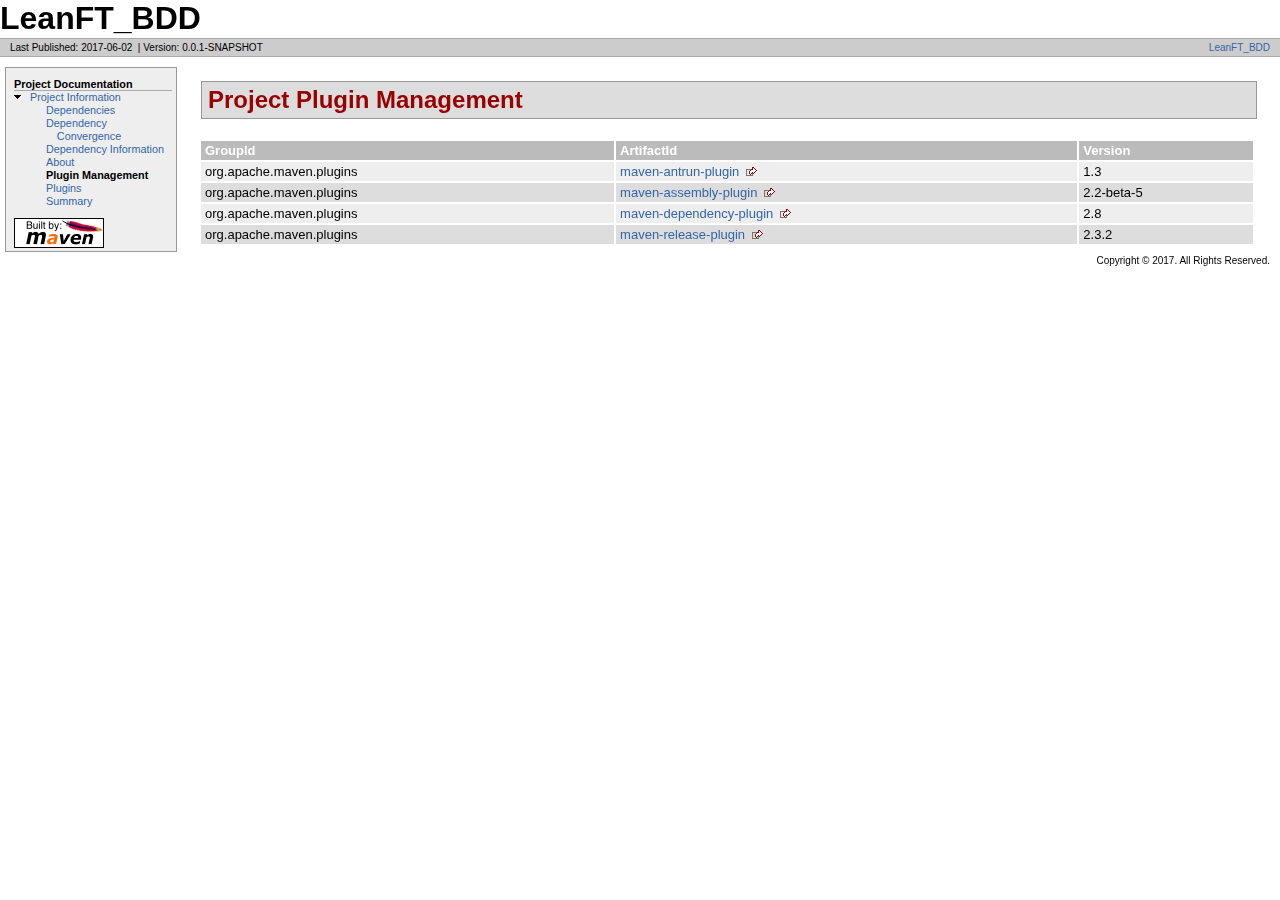
<file: target/site/plugin-management.html>
<!DOCTYPE html PUBLIC "-//W3C//DTD XHTML 1.0 Transitional//EN" "http://www.w3.org/TR/xhtml1/DTD/xhtml1-transitional.dtd">
<!-- Generated by Apache Maven Doxia Site Renderer 1.4 at 2017-06-02 -->
<html xmlns="http://www.w3.org/1999/xhtml" xml:lang="en" lang="en">
  <head>
    <meta http-equiv="Content-Type" content="text/html; charset=UTF-8" />
    <title>LeanFT_BDD - Project Plugin Management</title>
    <style type="text/css" media="all">
      @import url("./css/maven-base.css");
      @import url("./css/maven-theme.css");
      @import url("./css/site.css");
    </style>
    <link rel="stylesheet" href="./css/print.css" type="text/css" media="print" />
    <meta name="Date-Revision-yyyymmdd" content="20170602" />
    <meta http-equiv="Content-Language" content="en" />
        
        </head>
  <body class="composite">
    <div id="banner">
                    <div id="bannerLeft">
                LeanFT_BDD
                </div>
                    <div class="clear">
        <hr/>
      </div>
    </div>
    <div id="breadcrumbs">
            
                    
                <div class="xleft">
        <span id="publishDate">Last Published: 2017-06-02</span>
                  &nbsp;| <span id="projectVersion">Version: 0.0.1-SNAPSHOT</span>
                      </div>
            <div class="xright">                    <a href="${project.url}" title="LeanFT_BDD">LeanFT_BDD</a>
              
                    
      </div>
      <div class="clear">
        <hr/>
      </div>
    </div>
    <div id="leftColumn">
      <div id="navcolumn">
             
                    
                                          <h5>Project Documentation</h5>
                  <ul>
                                                                                                                                                                                          <li class="expanded">
                          <a href="project-info.html" title="Project Information">Project Information</a>
                    <ul>
                      <li class="none">
                          <a href="dependencies.html" title="Dependencies">Dependencies</a>
            </li>
                      <li class="none">
                          <a href="dependency-convergence.html" title="Dependency Convergence">Dependency Convergence</a>
            </li>
                      <li class="none">
                          <a href="dependency-info.html" title="Dependency Information">Dependency Information</a>
            </li>
                      <li class="none">
                          <a href="index.html" title="About">About</a>
            </li>
                      <li class="none">
            <strong>Plugin Management</strong>
          </li>
                      <li class="none">
                          <a href="plugins.html" title="Plugins">Plugins</a>
            </li>
                      <li class="none">
                          <a href="project-summary.html" title="Summary">Summary</a>
            </li>
              </ul>
        </li>
          </ul>
                             <a href="http://maven.apache.org/" title="Built by Maven" class="poweredBy">
        <img class="poweredBy" alt="Built by Maven" src="./images/logos/maven-feather.png" />
      </a>
                   
                    
            </div>
    </div>
    <div id="bodyColumn">
      <div id="contentBox">
        <div class="section">
<h2>Project Plugin Management<a name="Project_Plugin_Management"></a></h2><a name="Project_Plugin_Management"></a>
<table border="0" class="bodyTable">
<tr class="a">
<th>GroupId</th>
<th>ArtifactId</th>
<th>Version</th></tr>
<tr class="b">
<td>org.apache.maven.plugins</td>
<td><a class="externalLink" href="http://maven.apache.org/plugins/maven-antrun-plugin/">maven-antrun-plugin</a></td>
<td>1.3</td></tr>
<tr class="a">
<td>org.apache.maven.plugins</td>
<td><a class="externalLink" href="http://maven.apache.org/plugins/maven-assembly-plugin/">maven-assembly-plugin</a></td>
<td>2.2-beta-5</td></tr>
<tr class="b">
<td>org.apache.maven.plugins</td>
<td><a class="externalLink" href="http://maven.apache.org/plugins/maven-dependency-plugin/">maven-dependency-plugin</a></td>
<td>2.8</td></tr>
<tr class="a">
<td>org.apache.maven.plugins</td>
<td><a class="externalLink" href="http://maven.apache.org/plugins/maven-release-plugin/">maven-release-plugin</a></td>
<td>2.3.2</td></tr></table></div>
      </div>
    </div>
    <div class="clear">
      <hr/>
    </div>
    <div id="footer">
      <div class="xright">
              Copyright &#169;                   2017.
          All Rights Reserved.      
                    
                  </div>
      <div class="clear">
        <hr/>
      </div>
    </div>
  </body>
</html>
</file>
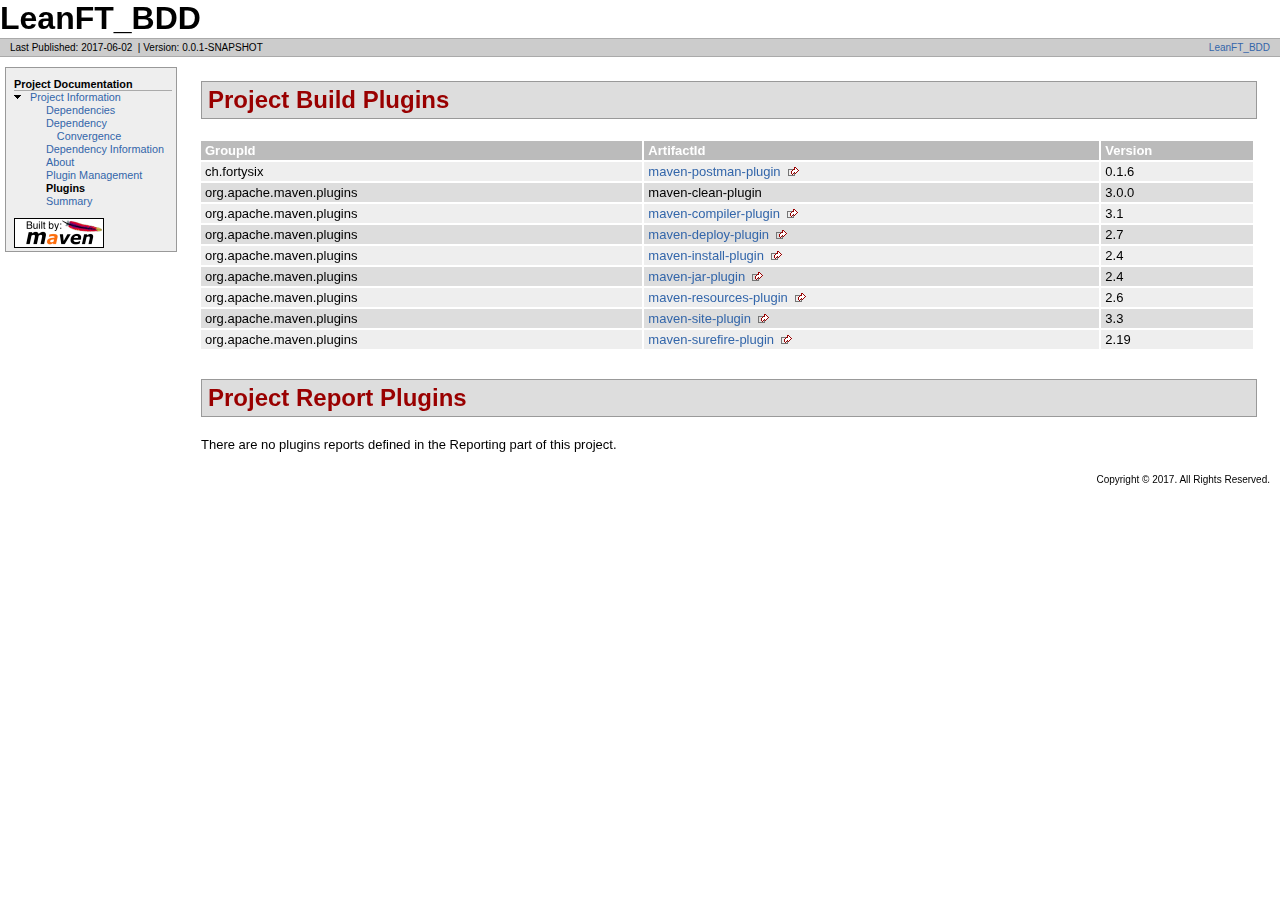
<file: target/site/plugins.html>
<!DOCTYPE html PUBLIC "-//W3C//DTD XHTML 1.0 Transitional//EN" "http://www.w3.org/TR/xhtml1/DTD/xhtml1-transitional.dtd">
<!-- Generated by Apache Maven Doxia Site Renderer 1.4 at 2017-06-02 -->
<html xmlns="http://www.w3.org/1999/xhtml" xml:lang="en" lang="en">
  <head>
    <meta http-equiv="Content-Type" content="text/html; charset=UTF-8" />
    <title>LeanFT_BDD - Project Plugins</title>
    <style type="text/css" media="all">
      @import url("./css/maven-base.css");
      @import url("./css/maven-theme.css");
      @import url("./css/site.css");
    </style>
    <link rel="stylesheet" href="./css/print.css" type="text/css" media="print" />
    <meta name="Date-Revision-yyyymmdd" content="20170602" />
    <meta http-equiv="Content-Language" content="en" />
        
        </head>
  <body class="composite">
    <div id="banner">
                    <div id="bannerLeft">
                LeanFT_BDD
                </div>
                    <div class="clear">
        <hr/>
      </div>
    </div>
    <div id="breadcrumbs">
            
                    
                <div class="xleft">
        <span id="publishDate">Last Published: 2017-06-02</span>
                  &nbsp;| <span id="projectVersion">Version: 0.0.1-SNAPSHOT</span>
                      </div>
            <div class="xright">                    <a href="${project.url}" title="LeanFT_BDD">LeanFT_BDD</a>
              
                    
      </div>
      <div class="clear">
        <hr/>
      </div>
    </div>
    <div id="leftColumn">
      <div id="navcolumn">
             
                    
                                          <h5>Project Documentation</h5>
                  <ul>
                                                                                                                                                                                          <li class="expanded">
                          <a href="project-info.html" title="Project Information">Project Information</a>
                    <ul>
                      <li class="none">
                          <a href="dependencies.html" title="Dependencies">Dependencies</a>
            </li>
                      <li class="none">
                          <a href="dependency-convergence.html" title="Dependency Convergence">Dependency Convergence</a>
            </li>
                      <li class="none">
                          <a href="dependency-info.html" title="Dependency Information">Dependency Information</a>
            </li>
                      <li class="none">
                          <a href="index.html" title="About">About</a>
            </li>
                      <li class="none">
                          <a href="plugin-management.html" title="Plugin Management">Plugin Management</a>
            </li>
                      <li class="none">
            <strong>Plugins</strong>
          </li>
                      <li class="none">
                          <a href="project-summary.html" title="Summary">Summary</a>
            </li>
              </ul>
        </li>
          </ul>
                             <a href="http://maven.apache.org/" title="Built by Maven" class="poweredBy">
        <img class="poweredBy" alt="Built by Maven" src="./images/logos/maven-feather.png" />
      </a>
                   
                    
            </div>
    </div>
    <div id="bodyColumn">
      <div id="contentBox">
        <div class="section">
<h2>Project Build Plugins<a name="Project_Build_Plugins"></a></h2><a name="Project_Build_Plugins"></a>
<table border="0" class="bodyTable">
<tr class="a">
<th>GroupId</th>
<th>ArtifactId</th>
<th>Version</th></tr>
<tr class="b">
<td>ch.fortysix</td>
<td><a class="externalLink" href="http://doc.fortysix.ch/maven/maven-postman-plugin">maven-postman-plugin</a></td>
<td>0.1.6</td></tr>
<tr class="a">
<td>org.apache.maven.plugins</td>
<td>maven-clean-plugin</td>
<td>3.0.0</td></tr>
<tr class="b">
<td>org.apache.maven.plugins</td>
<td><a class="externalLink" href="http://maven.apache.org/plugins/maven-compiler-plugin/">maven-compiler-plugin</a></td>
<td>3.1</td></tr>
<tr class="a">
<td>org.apache.maven.plugins</td>
<td><a class="externalLink" href="http://maven.apache.org/plugins/maven-deploy-plugin/">maven-deploy-plugin</a></td>
<td>2.7</td></tr>
<tr class="b">
<td>org.apache.maven.plugins</td>
<td><a class="externalLink" href="http://maven.apache.org/plugins/maven-install-plugin/">maven-install-plugin</a></td>
<td>2.4</td></tr>
<tr class="a">
<td>org.apache.maven.plugins</td>
<td><a class="externalLink" href="http://maven.apache.org/plugins/maven-jar-plugin/">maven-jar-plugin</a></td>
<td>2.4</td></tr>
<tr class="b">
<td>org.apache.maven.plugins</td>
<td><a class="externalLink" href="http://maven.apache.org/plugins/maven-resources-plugin/">maven-resources-plugin</a></td>
<td>2.6</td></tr>
<tr class="a">
<td>org.apache.maven.plugins</td>
<td><a class="externalLink" href="http://maven.apache.org/plugins/maven-site-plugin/">maven-site-plugin</a></td>
<td>3.3</td></tr>
<tr class="b">
<td>org.apache.maven.plugins</td>
<td><a class="externalLink" href="http://maven.apache.org/surefire/maven-surefire-plugin/">maven-surefire-plugin</a></td>
<td>2.19</td></tr></table></div>
<div class="section">
<h2>Project Report Plugins<a name="Project_Report_Plugins"></a></h2><a name="Project_Report_Plugins"></a>
<p>There are no plugins reports defined in the Reporting part of this project.</p></div>
      </div>
    </div>
    <div class="clear">
      <hr/>
    </div>
    <div id="footer">
      <div class="xright">
              Copyright &#169;                   2017.
          All Rights Reserved.      
                    
                  </div>
      <div class="clear">
        <hr/>
      </div>
    </div>
  </body>
</html>
</file>
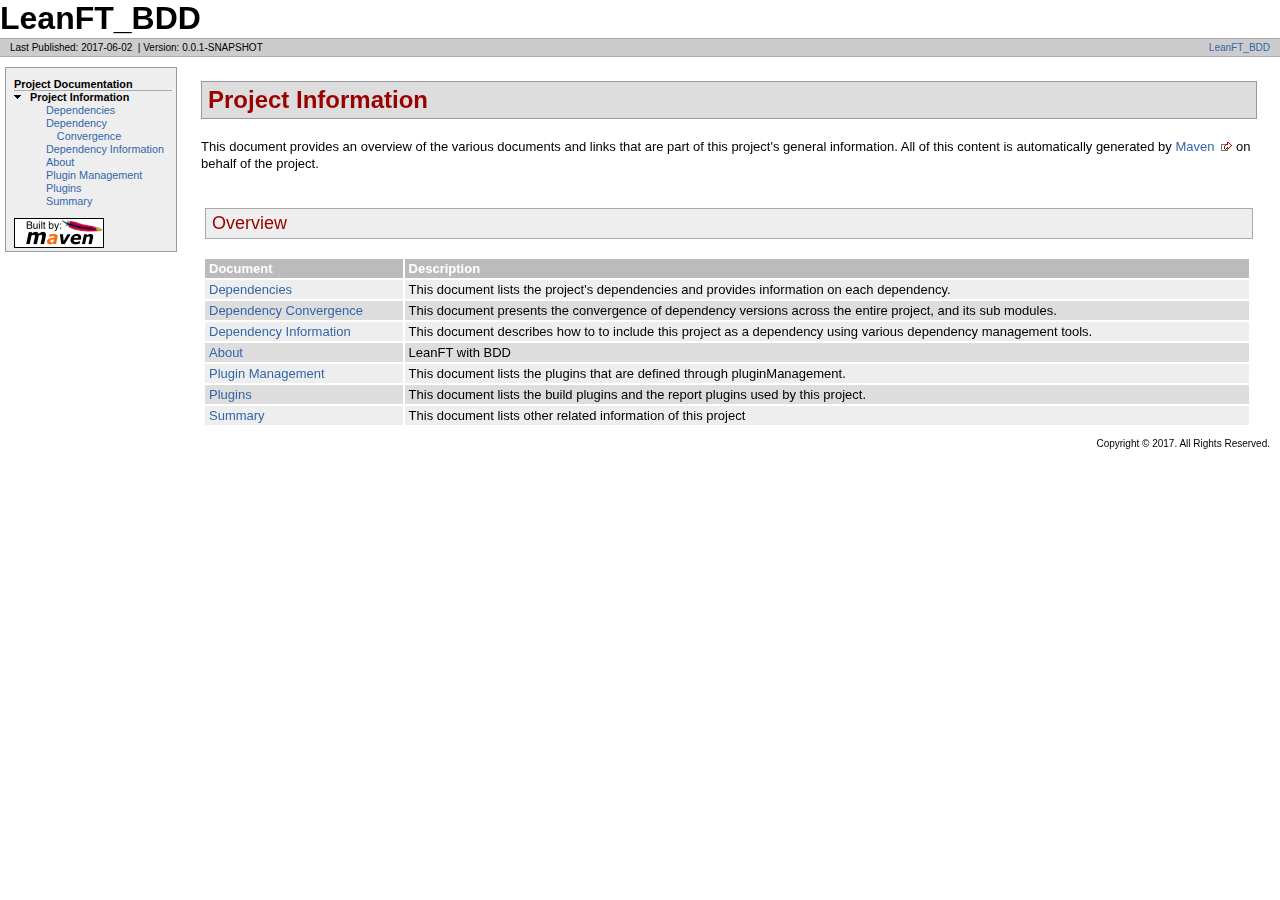
<file: target/site/project-info.html>
<!DOCTYPE html PUBLIC "-//W3C//DTD XHTML 1.0 Transitional//EN" "http://www.w3.org/TR/xhtml1/DTD/xhtml1-transitional.dtd">
<!-- Generated by Apache Maven Doxia Site Renderer 1.4 at 2017-06-02 -->
<html xmlns="http://www.w3.org/1999/xhtml" xml:lang="en" lang="en">
  <head>
    <meta http-equiv="Content-Type" content="text/html; charset=UTF-8" />
    <title>LeanFT_BDD - Project Information</title>
    <style type="text/css" media="all">
      @import url("./css/maven-base.css");
      @import url("./css/maven-theme.css");
      @import url("./css/site.css");
    </style>
    <link rel="stylesheet" href="./css/print.css" type="text/css" media="print" />
    <meta name="Date-Revision-yyyymmdd" content="20170602" />
    <meta http-equiv="Content-Language" content="en" />
        
        </head>
  <body class="composite">
    <div id="banner">
                    <div id="bannerLeft">
                LeanFT_BDD
                </div>
                    <div class="clear">
        <hr/>
      </div>
    </div>
    <div id="breadcrumbs">
            
                    
                <div class="xleft">
        <span id="publishDate">Last Published: 2017-06-02</span>
                  &nbsp;| <span id="projectVersion">Version: 0.0.1-SNAPSHOT</span>
                      </div>
            <div class="xright">                    <a href="${project.url}" title="LeanFT_BDD">LeanFT_BDD</a>
              
                    
      </div>
      <div class="clear">
        <hr/>
      </div>
    </div>
    <div id="leftColumn">
      <div id="navcolumn">
             
                    
                                          <h5>Project Documentation</h5>
                  <ul>
                                                                                                                                                                                    <li class="expanded">
            <strong>Project Information</strong>
                  <ul>
                      <li class="none">
                          <a href="dependencies.html" title="Dependencies">Dependencies</a>
            </li>
                      <li class="none">
                          <a href="dependency-convergence.html" title="Dependency Convergence">Dependency Convergence</a>
            </li>
                      <li class="none">
                          <a href="dependency-info.html" title="Dependency Information">Dependency Information</a>
            </li>
                      <li class="none">
                          <a href="index.html" title="About">About</a>
            </li>
                      <li class="none">
                          <a href="plugin-management.html" title="Plugin Management">Plugin Management</a>
            </li>
                      <li class="none">
                          <a href="plugins.html" title="Plugins">Plugins</a>
            </li>
                      <li class="none">
                          <a href="project-summary.html" title="Summary">Summary</a>
            </li>
              </ul>
        </li>
          </ul>
                             <a href="http://maven.apache.org/" title="Built by Maven" class="poweredBy">
        <img class="poweredBy" alt="Built by Maven" src="./images/logos/maven-feather.png" />
      </a>
                   
                    
            </div>
    </div>
    <div id="bodyColumn">
      <div id="contentBox">
        <div class="section">
<h2>Project Information<a name="Project_Information"></a></h2>
<p>This document provides an overview of the various documents and links that are part of this project's general information. All of this content is automatically generated by <a class="externalLink" href="http://maven.apache.org">Maven</a> on behalf of the project.</p>
<div class="section">
<h3>Overview<a name="Overview"></a></h3>
<table border="0" class="bodyTable">
<tr class="a">
<th>Document</th>
<th>Description</th></tr>
<tr class="b">
<td><a href="dependencies.html">Dependencies</a></td>
<td>This document lists the project's dependencies and provides information on each dependency.</td></tr>
<tr class="a">
<td><a href="dependency-convergence.html">Dependency Convergence</a></td>
<td>This document presents the convergence of dependency versions across the entire project, and its sub modules.</td></tr>
<tr class="b">
<td><a href="dependency-info.html">Dependency Information</a></td>
<td>This document describes how to to include this project as a dependency using various dependency management tools.</td></tr>
<tr class="a">
<td><a href="index.html">About</a></td>
<td>LeanFT with BDD</td></tr>
<tr class="b">
<td><a href="plugin-management.html">Plugin Management</a></td>
<td>This document lists the plugins that are defined through pluginManagement.</td></tr>
<tr class="a">
<td><a href="plugins.html">Plugins</a></td>
<td>This document lists the build plugins and the report plugins used by this project.</td></tr>
<tr class="b">
<td><a href="project-summary.html">Summary</a></td>
<td>This document lists other related information of this project</td></tr></table></div></div>
      </div>
    </div>
    <div class="clear">
      <hr/>
    </div>
    <div id="footer">
      <div class="xright">
              Copyright &#169;                   2017.
          All Rights Reserved.      
                    
                  </div>
      <div class="clear">
        <hr/>
      </div>
    </div>
  </body>
</html>
</file>
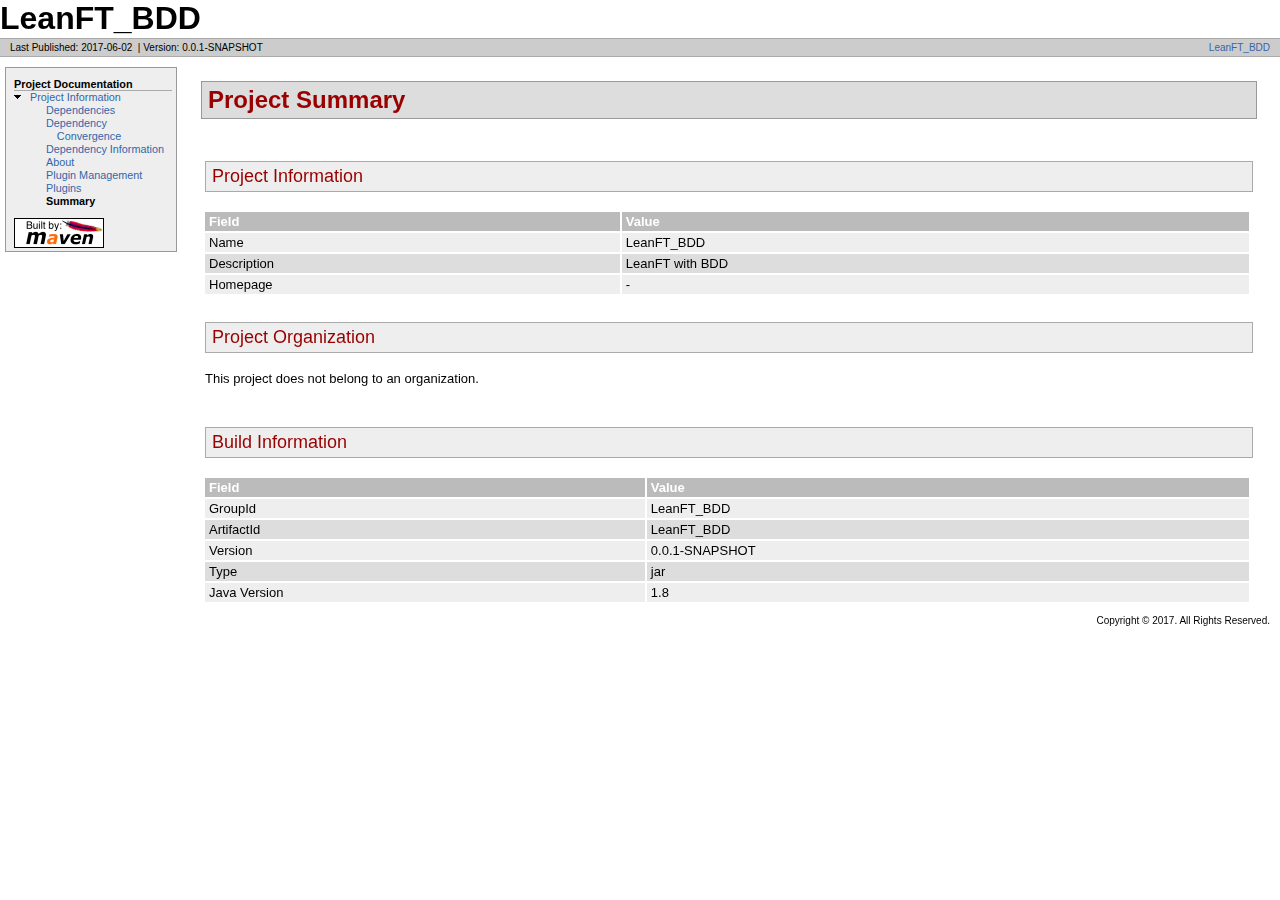
<file: target/site/project-summary.html>
<!DOCTYPE html PUBLIC "-//W3C//DTD XHTML 1.0 Transitional//EN" "http://www.w3.org/TR/xhtml1/DTD/xhtml1-transitional.dtd">
<!-- Generated by Apache Maven Doxia Site Renderer 1.4 at 2017-06-02 -->
<html xmlns="http://www.w3.org/1999/xhtml" xml:lang="en" lang="en">
  <head>
    <meta http-equiv="Content-Type" content="text/html; charset=UTF-8" />
    <title>LeanFT_BDD - Project Summary</title>
    <style type="text/css" media="all">
      @import url("./css/maven-base.css");
      @import url("./css/maven-theme.css");
      @import url("./css/site.css");
    </style>
    <link rel="stylesheet" href="./css/print.css" type="text/css" media="print" />
    <meta name="Date-Revision-yyyymmdd" content="20170602" />
    <meta http-equiv="Content-Language" content="en" />
        
        </head>
  <body class="composite">
    <div id="banner">
                    <div id="bannerLeft">
                LeanFT_BDD
                </div>
                    <div class="clear">
        <hr/>
      </div>
    </div>
    <div id="breadcrumbs">
            
                    
                <div class="xleft">
        <span id="publishDate">Last Published: 2017-06-02</span>
                  &nbsp;| <span id="projectVersion">Version: 0.0.1-SNAPSHOT</span>
                      </div>
            <div class="xright">                    <a href="${project.url}" title="LeanFT_BDD">LeanFT_BDD</a>
              
                    
      </div>
      <div class="clear">
        <hr/>
      </div>
    </div>
    <div id="leftColumn">
      <div id="navcolumn">
             
                    
                                          <h5>Project Documentation</h5>
                  <ul>
                                                                                                                                                                                          <li class="expanded">
                          <a href="project-info.html" title="Project Information">Project Information</a>
                    <ul>
                      <li class="none">
                          <a href="dependencies.html" title="Dependencies">Dependencies</a>
            </li>
                      <li class="none">
                          <a href="dependency-convergence.html" title="Dependency Convergence">Dependency Convergence</a>
            </li>
                      <li class="none">
                          <a href="dependency-info.html" title="Dependency Information">Dependency Information</a>
            </li>
                      <li class="none">
                          <a href="index.html" title="About">About</a>
            </li>
                      <li class="none">
                          <a href="plugin-management.html" title="Plugin Management">Plugin Management</a>
            </li>
                      <li class="none">
                          <a href="plugins.html" title="Plugins">Plugins</a>
            </li>
                      <li class="none">
            <strong>Summary</strong>
          </li>
              </ul>
        </li>
          </ul>
                             <a href="http://maven.apache.org/" title="Built by Maven" class="poweredBy">
        <img class="poweredBy" alt="Built by Maven" src="./images/logos/maven-feather.png" />
      </a>
                   
                    
            </div>
    </div>
    <div id="bodyColumn">
      <div id="contentBox">
        <div class="section">
<h2>Project Summary<a name="Project_Summary"></a></h2><a name="Project_Summary"></a>
<div class="section">
<h3>Project Information<a name="Project_Information"></a></h3><a name="Project_Information"></a>
<table border="0" class="bodyTable">
<tr class="a">
<th>Field</th>
<th>Value</th></tr>
<tr class="b">
<td>Name</td>
<td>LeanFT_BDD</td></tr>
<tr class="a">
<td>Description</td>
<td>LeanFT with BDD</td></tr>
<tr class="b">
<td>Homepage</td>
<td>-</td></tr></table></div>
<div class="section">
<h3>Project Organization<a name="Project_Organization"></a></h3><a name="Project_Organization"></a>
<p>This project does not belong to an organization.</p></div>
<div class="section">
<h3>Build Information<a name="Build_Information"></a></h3><a name="Build_Information"></a>
<table border="0" class="bodyTable">
<tr class="a">
<th>Field</th>
<th>Value</th></tr>
<tr class="b">
<td>GroupId</td>
<td>LeanFT_BDD</td></tr>
<tr class="a">
<td>ArtifactId</td>
<td>LeanFT_BDD</td></tr>
<tr class="b">
<td>Version</td>
<td>0.0.1-SNAPSHOT</td></tr>
<tr class="a">
<td>Type</td>
<td>jar</td></tr>
<tr class="b">
<td>Java Version</td>
<td>1.8</td></tr></table></div></div>
      </div>
    </div>
    <div class="clear">
      <hr/>
    </div>
    <div id="footer">
      <div class="xright">
              Copyright &#169;                   2017.
          All Rights Reserved.      
                    
                  </div>
      <div class="clear">
        <hr/>
      </div>
    </div>
  </body>
</html>
</file>
<file: CucumberReport/style.css>
.cucumber-report .body {
  font-family: Helvetica,Arial,sans-serif;
}

.cucumber-report .keyword {
  font-weight: bold;
}

.cucumber-report .description {
  font-style: italic;
  margin-left: 20px;
}

.cucumber-report details > section {
  margin-left: 20px;
}

.cucumber-report ol.steps {
  list-style-type: none;
  margin-top: 0;
  margin-bottom: 0;
}

.cucumber-report .step .embedded-text {
  background: #dddddd;
}

.cucumber-report .doc_string {
  margin: 0 0 0 20px;
}

.cucumber-report table {
  border-collapse: collapse;
  border: 1px;
  border-style: solid;
}

.cucumber-report td, .cucumber-report th {
  border: 1px;
  border-style: solid;
  padding-left: 4px;
  padding-right: 4px;
}

.cucumber-report table {
  margin-left: 20px;
}

.cucumber-report thead {
  background-color: #C0C0C0;
}

.cucumber-report .passed {
  background-color: #C5D88A;
}

.cucumber-report .undefined, .cucumber-report .pending {
  background-color: #EAEC2D;
}

.cucumber-report .skipped {
  background-color: #2DEAEC;
}

.cucumber-report .failed {
  background-color: #D88A8A;
}

.cucumber-report .tags {
  display: inline;
}

.cucumber-report .tag {
  margin-right: 0.25em;
  color: #246ac1;
}

.cucumber-report .comments {
  display: inline;
}

.cucumber-report .comment {
  margin 0;
  padding 0;
}

.cucumber-report .error {
  margin: .2em .75em;
  padding: .2em;
  border: 1px solid #900;
  background-color: #EDBBBB;
}

#cucumber-templates {
  display: none;
}
</file>
<file: target/site/css/print.css>
#banner, #footer, #leftcol, #breadcrumbs, .docs #toc, .docs .courtesylinks, #leftColumn, #navColumn {
	display: none !important;
}
#bodyColumn, body.docs div.docs {
	margin: 0 !important;
	border: none !important
}
</file>
